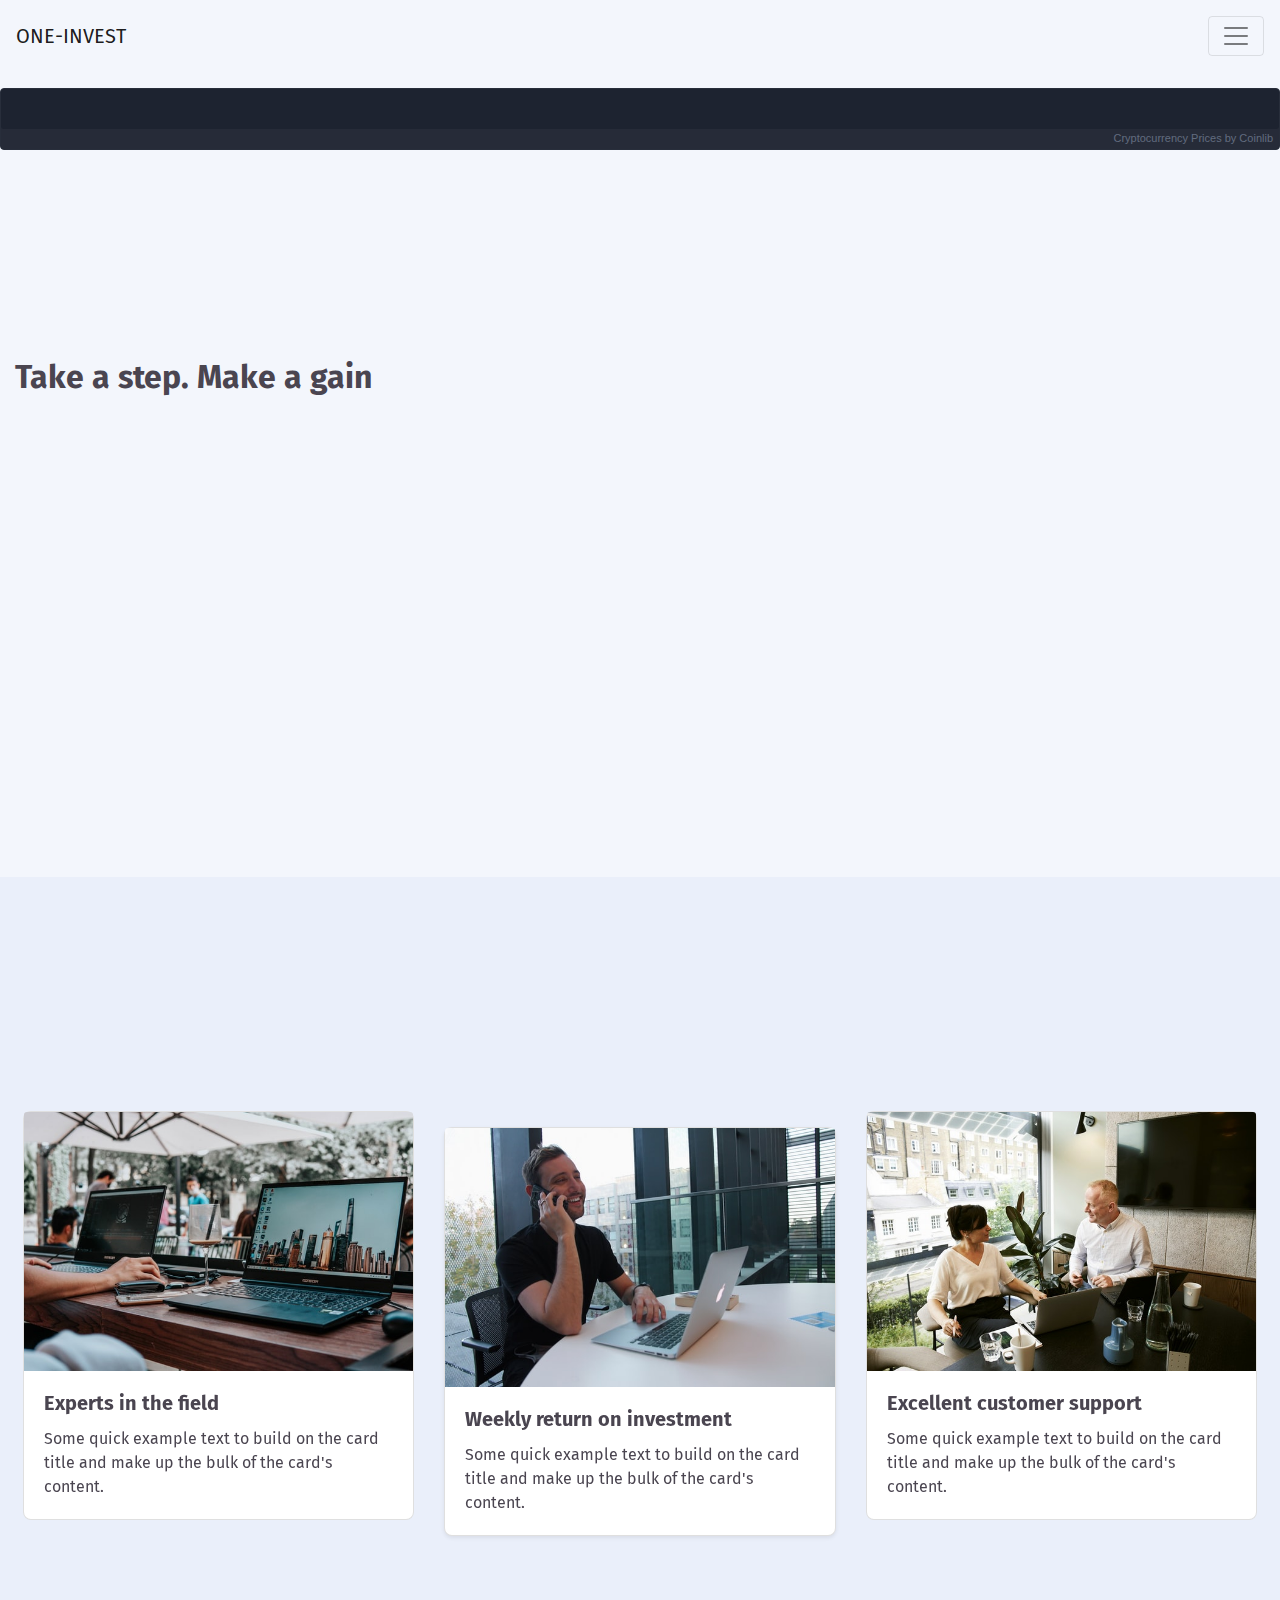
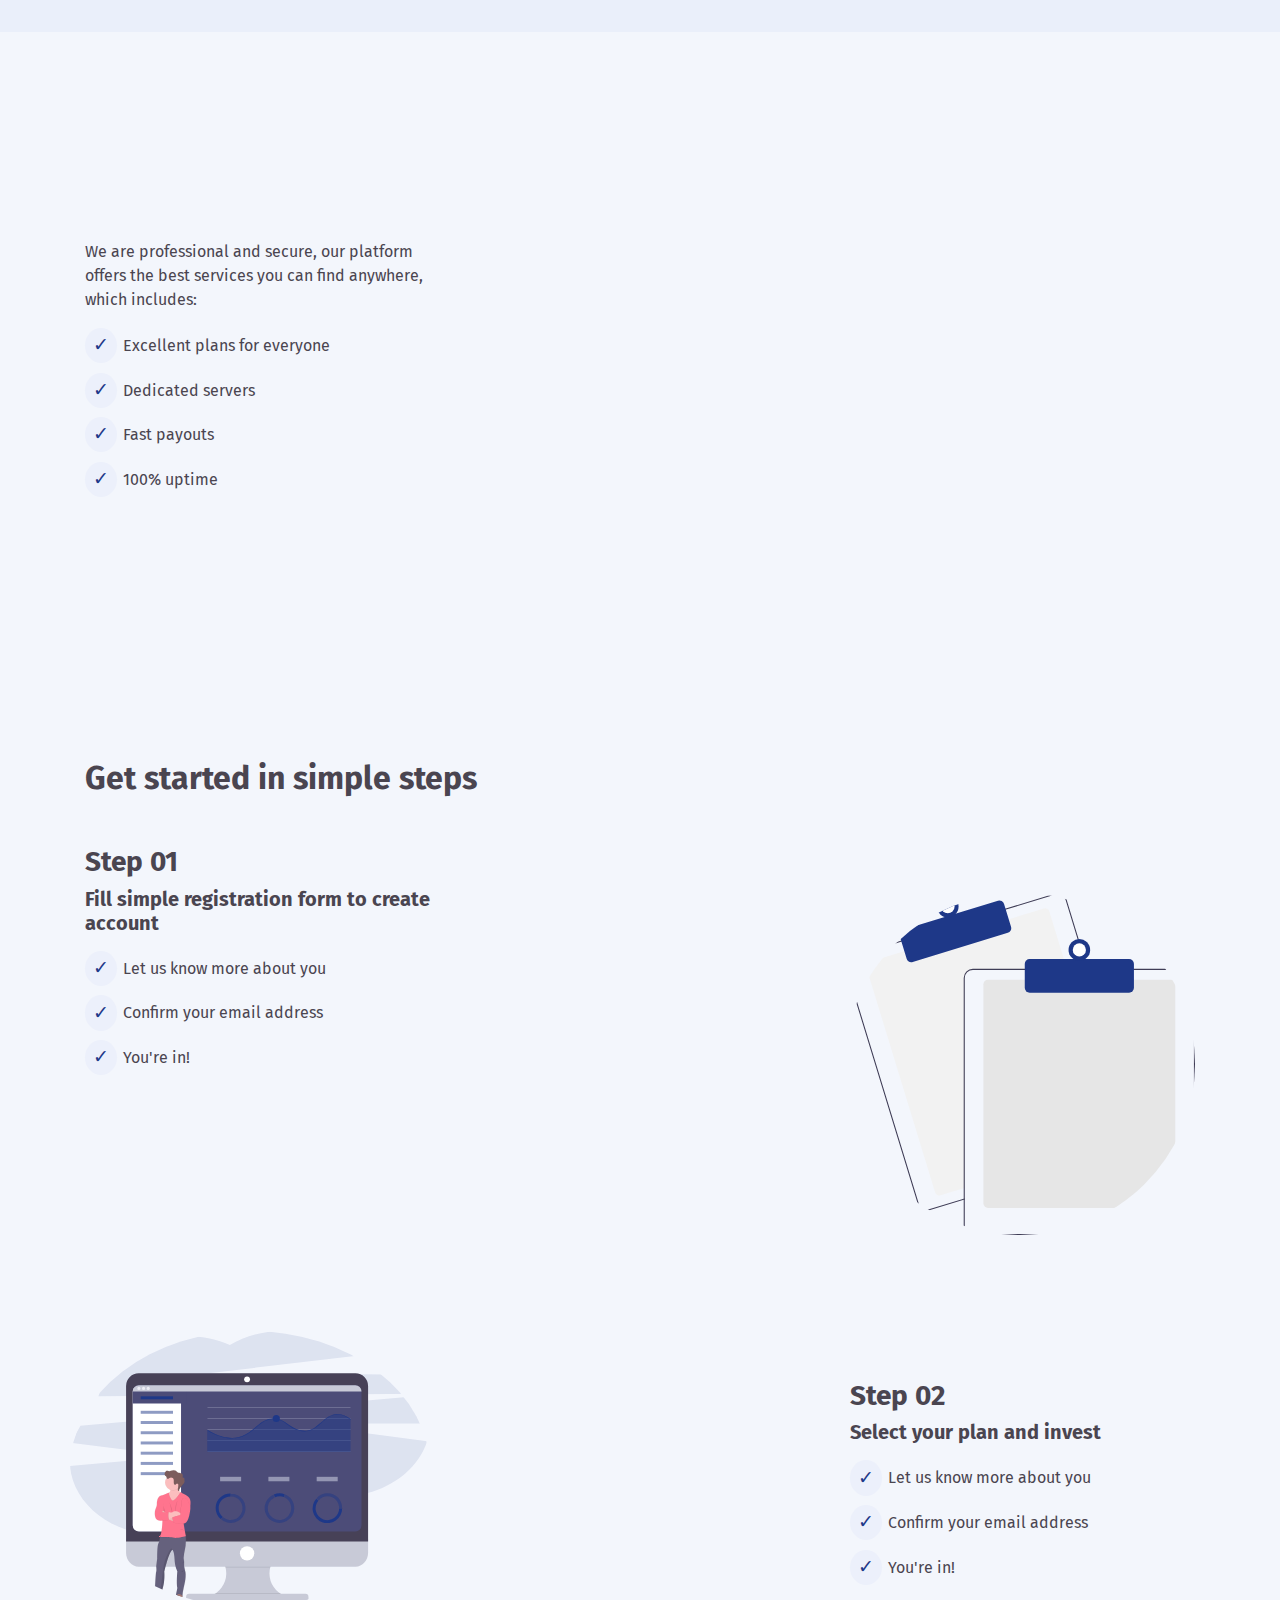
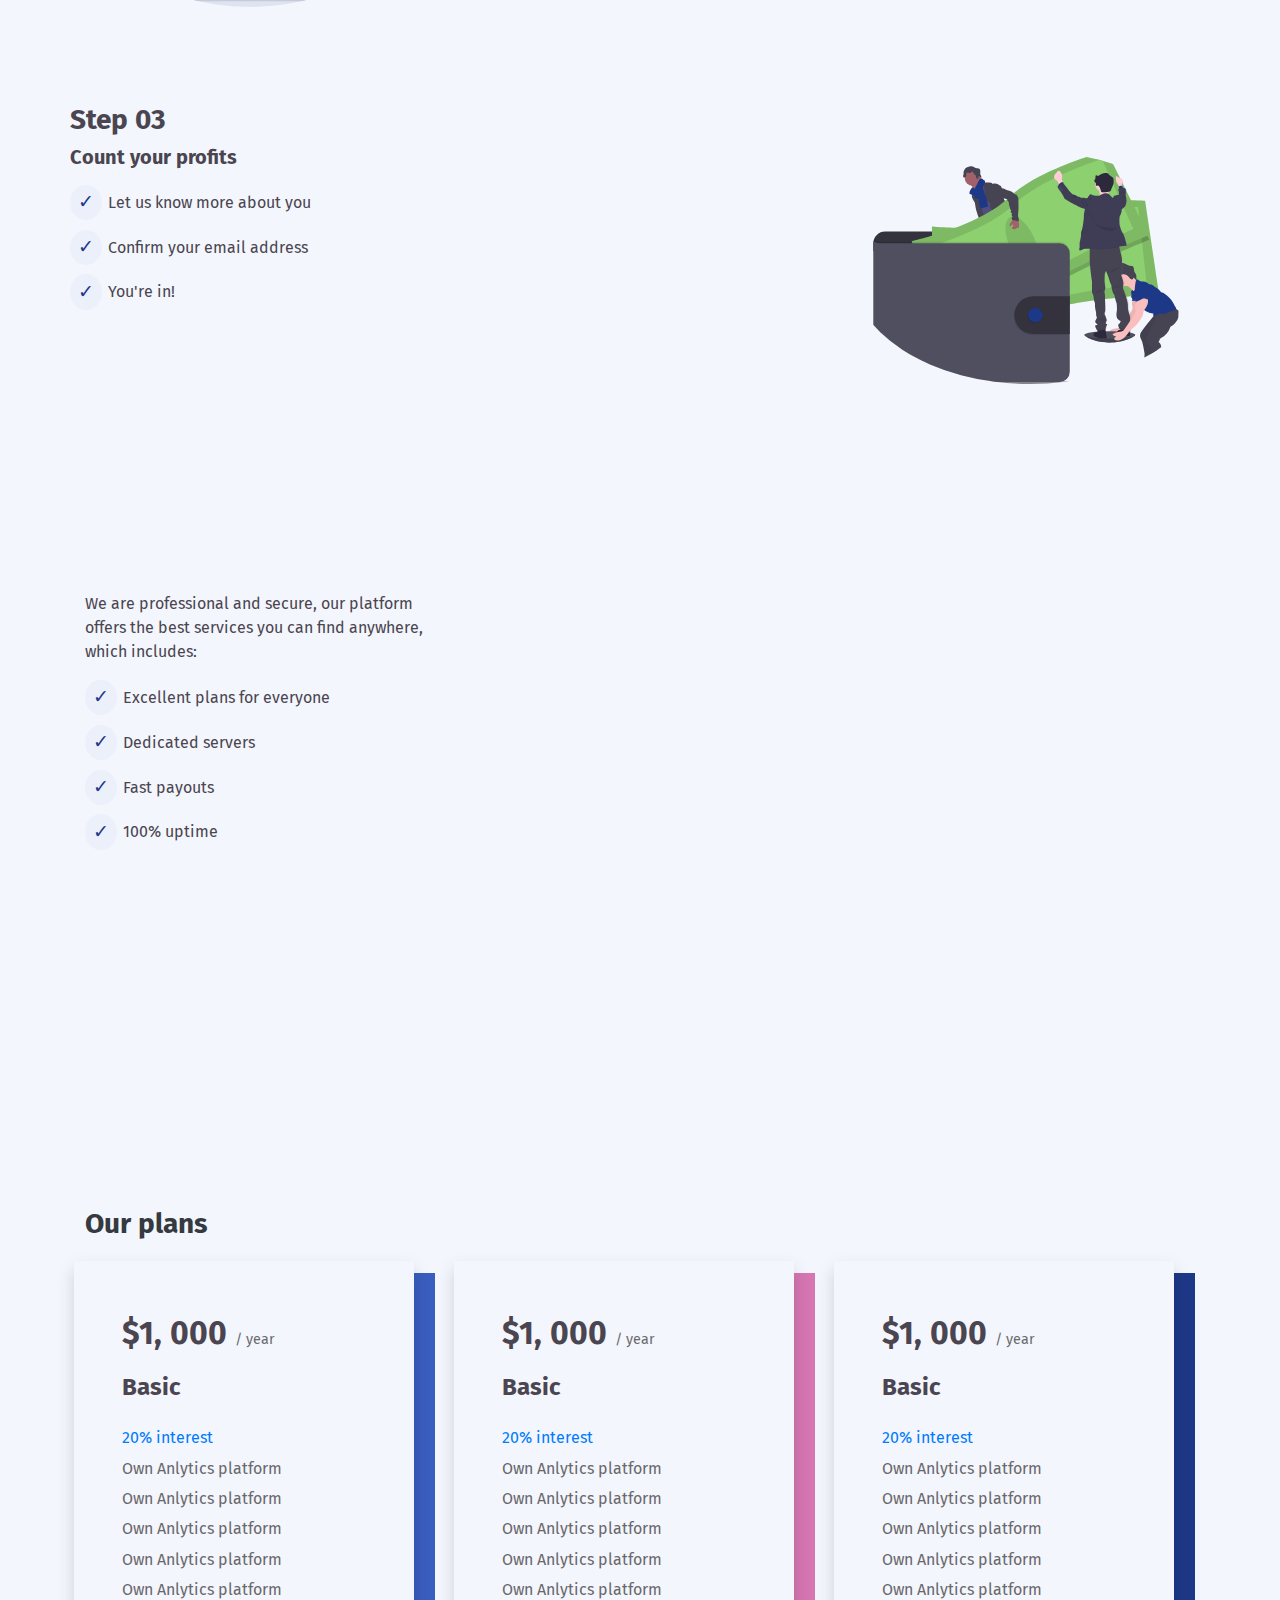
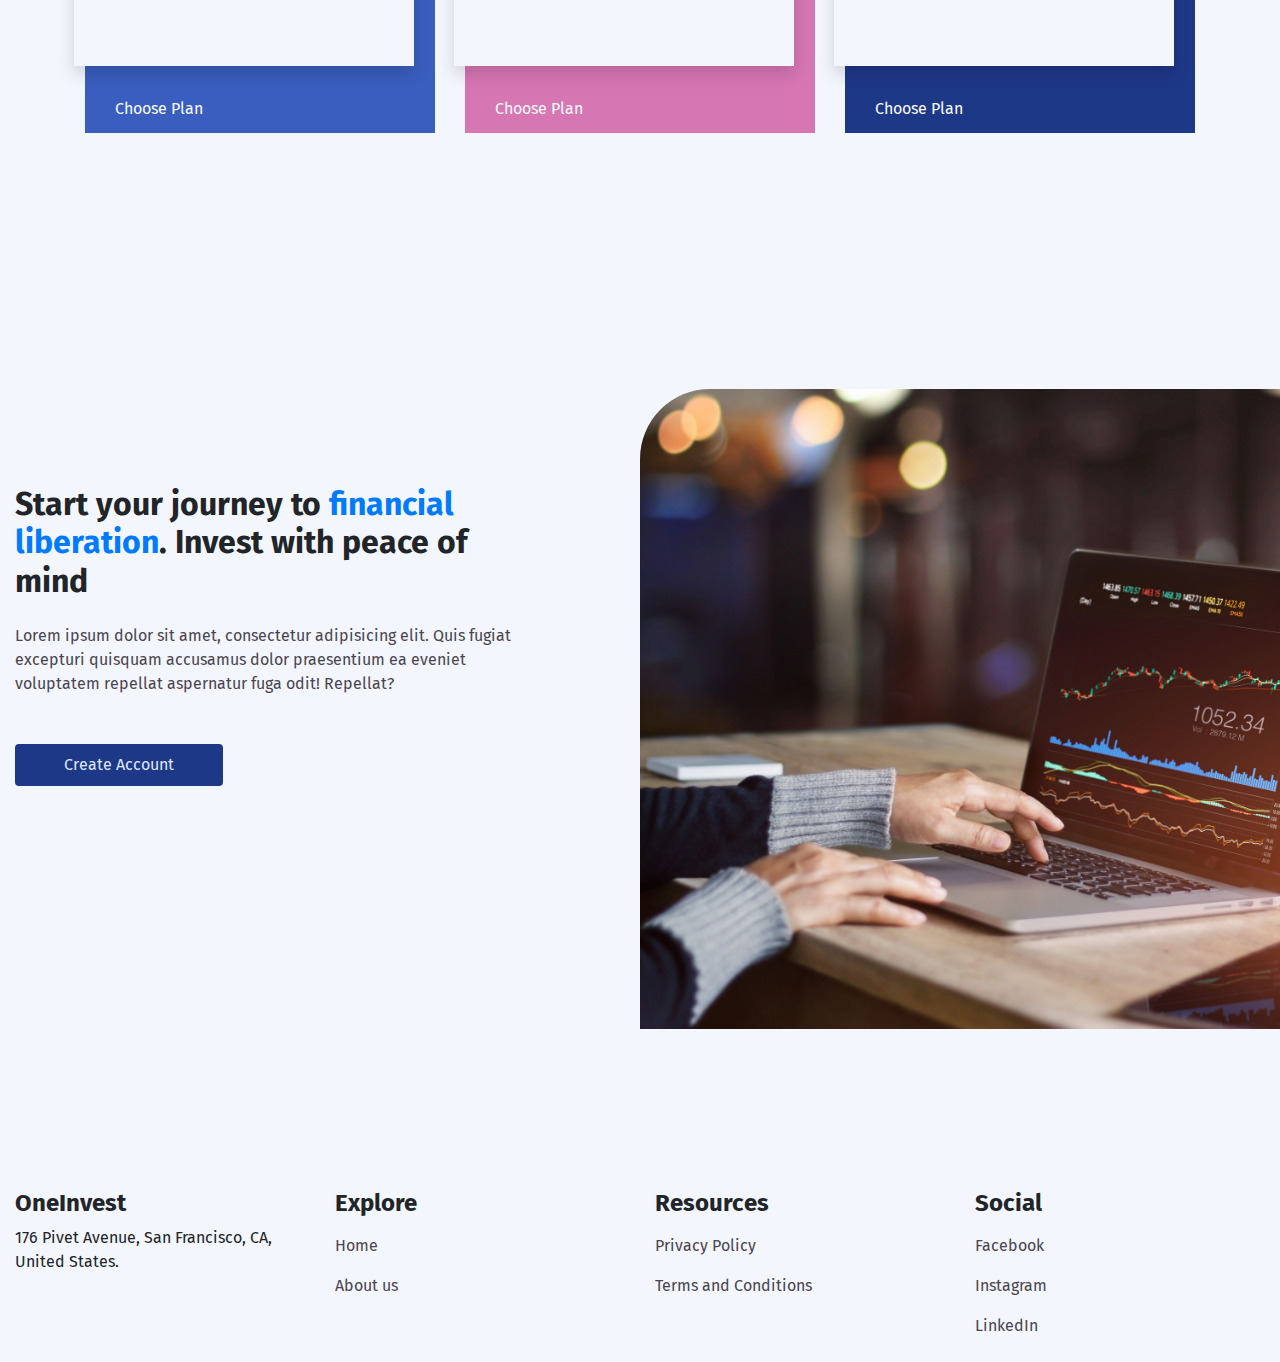
<file: index.html>
<!DOCTYPE html>
<html lang="en">

<head>
  <meta charset="UTF-8" />
  <meta name="viewport" content="width=device-width, initial-scale=1.0" />
  <link href="https://fonts.googleapis.com/css2?family=Fira+Sans&family=Poppins&display=swap" rel="stylesheet" />
  <link rel="stylesheet" href="assets/css/bootstrap.min.css" />
  <link rel="stylesheet" href="https://use.fontawesome.com/releases/v5.15.1/css/all.css"
    integrity="sha384-vp86vTRFVJgpjF9jiIGPEEqYqlDwgyBgEF109VFjmqGmIY/Y4HV4d3Gp2irVfcrp" crossorigin="anonymous" />
  <link href="https://unpkg.com/aos@2.3.1/dist/aos.css" rel="stylesheet" />
  <link rel="stylesheet" href="assets/css/owl.carousel.min.css" type="text/css" media="screen" title="no title"
    charset="utf-8" />
  <link rel="stylesheet" href="assets/css/owl.theme.default.css" type="text/css" media="screen" title="no title"
    charset="utf-8" />
  <link rel="stylesheet" href="assets/css/main.css" />
  <title>One-Invest - Home</title>
</head>

<body>
  <header>
    <nav class="navbar navbar-light mt-2 mb-4">
      <a class="navbar-brand" href="#">ONE-INVEST</a>
      <button class="navbar-toggler" type="button" data-toggle="collapse" data-target="#navbarSupportedContent"
        aria-controls="navbarSupportedContent" aria-expanded="false" aria-label="Toggle navigation">
        <span class="navbar-toggler-icon"></span>
      </button>

      <div class="collapse navbar-collapse" id="navbarSupportedContent">
        <ul class="navbar-nav ml-auto">
          <li class="nav-item active mr-4">
            <a class="nav-link" href="#">Home <span class="sr-only">(current)</span></a>
          </li>
          <li class="nav-item mr-4">
            <a class="nav-link" href="about-us.html">About us</a>
          </li>
          <li class="nav-item mr-4">
            <a class="nav-link" href="login.html">Log in</a>
          </li>
          <li class="nav-item">
            <a class="nav-link" href="register.html">Sign Up</a>
          </li>
        </ul>
      </div>
    </nav>
  </header>
  <div class="coinlink-marquee">
    <div style="
          height: 62px;
          background-color: #1d2330;
          overflow: hidden;
          box-sizing: border-box;
          border: 1px solid #282e3b;
          border-radius: 4px;
          text-align: right;
          line-height: 14px;
          block-size: 62px;
          font-size: 12px;
          font-feature-settings: normal;
          text-size-adjust: 100%;
          box-shadow: inset 0 -20px 0 0 #262b38;
          padding: 1px;
          padding: 0px;
          margin: 0px;
          width: 100%;
        ">
      <div style="height: 40px; padding: 0px; margin: 0px; width: 100%;">
        <iframe src="https://widget.coinlib.io/widget?type=horizontal_v2&theme=dark&pref_coin_id=1505&invert_hover="
          width="100%" height="36px" scrolling="auto" marginwidth="0" marginheight="0" frameborder="0" border="0"
          style="border: 0; margin: 0; padding: 0;"></iframe>
      </div>

      <div style="
            color: #626b7f;
            line-height: 14px;
            font-weight: 400;
            font-size: 11px;
            box-sizing: border-box;
            padding: 2px 6px;
            width: 100%;
            font-family: Verdana, Tahoma, Arial, sans-serif;
          ">
        <a href="https://coinlib.io" target="_blank" style="
              font-weight: 500;
              color: #626b7f;
              text-decoration: none;
              font-size: 11px;
            ">Cryptocurrency Prices</a>&nbsp;by Coinlib
      </div>
    </div>
  </div>
  <section name="header-carousel-area">
    <div class="owl-carousel owl-theme">
      <div class="welcome-carousel">
        <div class="carousel-info">
          <div class="container">
            <div class="col-md-8">
              <div class="cta">
                <h1 class="text-light cta__heading-text">
                  The Digital Trading Company
                </h1>
                <p class="cta__p-info">
                  A
                  <span class="text-accent-two">Global Investment Manager</span>
                  For Diverse Portfolios
                </p>
                <a href="#" class="cta__btn btn mt-4 py-2">Get Started</a>
              </div>
            </div>
          </div>
        </div>
      </div>
      <div class="benefit-carousel">
        <div class="carousel-info">
          <div class="container">
            <div class="col-md-8">
              <div class="cta">
                <h1 class="text-light cta__heading-text">
                  The Digital Trading Company
                </h1>
                <p class="cta__p-info">
                  Lorem, ipsum dolor sit amet consectetur adipisicing elit
                  accusantium! Magnam, dolorum?
                </p>
                <a href="#" class="cta__btn btn mt-4 py-2">Get Started</a>
              </div>
            </div>
          </div>
        </div>
      </div>
    </div>
  </section>

  <main>
    <section class="mt-10 about">
      <div class="container-fluid">
        <div class="row justify-content-between">
          <div class="col-md-5 col-sm-6 mt-md-5">
            <h2 class="text-color">Take a step. Make a gain</h2>
            <article class="text-color" data-aos="fade-up">
              <p>
                Lorem ipsum dolor sit amet consectetur, adipisicing elit.
                Molestiae veritatis ducimus accusamus eaque, quisquam,
                reprehenderit libero ex neque officiis consectetur corrupti
                necessitatibus culpa aperiam laudantium quod possimus quis
                distinctio voluptate.
              </p>
              <p>
                Lorem ipsum dolor sit amet consectetur, adipisicing elit.
                Molestiae veritatis ducimus accusamus eaque, quisquam,
                reprehenderit libero ex neque officiis consectetur corrupti
                necessitatibus culpa aperiam laudantium quod possimus quis
                distinctio voluptate.
              </p>
            </article>
          </div>
          <div class="col-md-6 col-sm-6 mt-5 mt-sm-0">
            <div class="video-container">
              <iframe width="100%" height="400" src="https://www.youtube.com/embed/l-gF0vDhJVI" frameborder="0"
                allow="accelerometer; autoplay; clipboard-write; encrypted-media; gyroscope; picture-in-picture"
                allowfullscreen></iframe>
            </div>
          </div>
        </div>
      </div>
    </section>
    <section name="benefit section" class="mt-10 benefit-section">
      <div class="container">
        <div class="text-center" data-aos="fade-up">
          <h3 class="text-color">Get The Best</h3>
          <p class="text-color">
            Lorem ipsum dolor sit amet, consectetur adipisicing elit. Eaque
            ipsum voluptate consequatur, cupiditate reiciendis dignissimos eum
            accusantium perferendis quia quis repellat consequuntur possimus,
            officiis doloribus in? Sed, impedit. Natus, illum.
          </p>
        </div>
      </div>

      <div class="container-fluid mt-5">
        <div class="row">
          <div class="col-md-4 col-sm-6">
            <div class="card mb-3 mb-md-0">
              <img src="assets/images/ceyda-ciftci-5OoKz6fnHlA-unsplash.jpg" class="card-img-top" alt="..." />
              <div class="card-body">
                <h5 class="card-title text-color">Experts in the field</h5>
                <p class="card-text text-color">
                  Some quick example text to build on the card title and make
                  up the bulk of the card's content.
                </p>
              </div>
            </div>
          </div>
          <div class="col-md-4 col-sm-6">
            <div class="card shadow-sm mt-md-3 mb-md-0 mb-3">
              <img src="assets/images/toni-koraza-lpWg5dE4Ut0-unsplash.jpg" class="card-img-top" alt="..." />
              <div class="card-body">
                <h5 class="card-title text-color">
                  Weekly return on investment
                </h5>
                <p class="card-text text-color">
                  Some quick example text to build on the card title and make
                  up the bulk of the card's content.
                </p>
              </div>
            </div>
          </div>
          <div class="col-md-4 col-sm-6">
            <div class="card">
              <img src="assets/images/pexels-the-coach-space-2977565.jpg" class="card-img-top" alt="..." />
              <div class="card-body">
                <h5 class="card-title text-color">
                  Excellent customer support
                </h5>
                <p class="card-text text-color">
                  Some quick example text to build on the card title and make
                  up the bulk of the card's content.
                </p>
              </div>
            </div>
          </div>
        </div>
      </div>
    </section>

    <section class="mt-10 features">
      <div class="container">
        <div class="row justify-content-between">
          <div class="col-md-4">
            <article class="text-color mt-5">
              <p>
                We are professional and secure, our platform offers the best
                services you can find anywhere, which includes:
              </p>
              <ul class="our-features list-unstyled">
                <li>Excellent plans for everyone</li>
                <li>Dedicated servers</li>
                <li>Fast payouts</li>
                <li>100% uptime</li>
              </ul>
            </article>
          </div>
          <div class="col-md-7">
            <div class="video-container">
              <iframe width="100%" height="400" src="https://www.youtube.com/embed/l-gF0vDhJVI" frameborder="0"
                allow="accelerometer; autoplay; clipboard-write; encrypted-media; gyroscope; picture-in-picture"
                allowfullscreen></iframe>
            </div>
          </div>
        </div>
      </div>
    </section>
    <section class="steps mt-10">
      <div class="container">
        <h2 class="mb-5 text-color">Get started in simple steps</h2>
        <div class="row text-color justify-content-between">
          <div class="col-md-4 col-sm-6">
            <div class="steps__main">
              <h3>Step 01</h3>
              <h5>
                Fill simple registration form to create account
              </h5>
              <ul class="shortsteps list-unstyled mt-3">
                <li>Let us know more about you</li>
                <li>Confirm your email address</li>
                <li>You're in!</li>
              </ul>
            </div>
          </div>
          <div class="col-md-4 col-sm-6 mt-5">
            <img src="assets/images/undraw_No_data_re_kwbl.svg" alt="" class="img-fluid rounded-circle" />
          </div>
          <div class="row mt-6 justify-content-between">
            <div class="col-md-4 col-sm-6">
              <img src="assets/images/undraw_dashboard_nklg.svg" alt="" class="img-fluid rounded-circle" />
            </div>
            <div class="col-md-4 col-sm-6 mt-5">
              <div class="steps__main">
                <h3>Step 02</h3>
                <h5>
                  Select your plan and invest
                </h5>
                <ul class="shortsteps list-unstyled mt-3">
                  <li>Let us know more about you</li>
                  <li>Confirm your email address</li>
                  <li>You're in!</li>
                </ul>
              </div>
            </div>
          </div>
          <div class="row mt-6 justify-content-between">
            <div class="col-md-4 col-sm-6">
              <div class="steps__main">
                <h3>Step 03</h3>
                <h5>
                  Count your profits
                </h5>
                <ul class="shortsteps list-unstyled mt-3">
                  <li>Let us know more about you</li>
                  <li>Confirm your email address</li>
                  <li>You're in!</li>
                </ul>
              </div>
            </div>
            <div class="col-md-4 col-sm-6 mt-5">
              <img src="assets/images/undraw_wallet_aym5.svg" alt="" class="img-fluid rounded-circle" />
            </div>
          </div>
        </div>
      </div>
    </section>
    <section class="mt-10 features">
      <div class="container">
        <div class="row justify-content-between">
          <div class="col-md-4">
            <article class="text-color mt-5">
              <p>
                We are professional and secure, our platform offers the best
                services you can find anywhere, which includes:
              </p>
              <ul class="our-features list-unstyled">
                <li>Excellent plans for everyone</li>
                <li>Dedicated servers</li>
                <li>Fast payouts</li>
                <li>100% uptime</li>
              </ul>
            </article>
          </div>
          <div class="col-md-7">
            <div class="video-container">
              <iframe width="100%" height="400" src="https://www.youtube.com/embed/l-gF0vDhJVI" frameborder="0"
                allow="accelerometer; autoplay; clipboard-write; encrypted-media; gyroscope; picture-in-picture"
                allowfullscreen></iframe>
            </div>
          </div>
        </div>
      </div>
    </section>
    <section class="plans-section mt-10">
      <div class="container">
        <header class="plans-section__header">
          <h3 class="text-dark">Our plans</h3>
        </header>
        <div class="plans">
          <div class="row">
            <div class="col-md-4">
              <div class="plan">
                <div class="plan__container plan--blue">
                  <div class="plan__card shadow p-5">
                    <div class="plan__header mb-4">
                      <div class="plan__price">
                        <span class="price">
                          $1, 000
                        </span>
                        <span class="year">
                          / year
                        </span>
                      </div>
                      <div class="plan__name mt-3">
                        <h3 class="name">
                          Basic
                        </h3>
                      </div>
                    </div>
                    <div class="plan__body">
                      <div class="plan__features">
                        <ul class="list-unstyled">
                          <li class="text-primary">20% interest</li>
                          <li>Own Anlytics platform</li>
                          <li>Own Anlytics platform</li>
                          <li>Own Anlytics platform</li>
                          <li>Own Anlytics platform</li>
                          <li>Own Anlytics platform</li>
                        </ul>
                      </div>
                    </div>
                  </div>
                  <div class="plan__footer">

                    <a href="#" class="btn text-light btn-transparent px-4 mt-2">Choose Plan</a>
                  </div>
                </div>
              </div>
            </div>
            <div class="col-md-4">
              <div class="plan">
                <div class="plan__container plan--pink">
                  <div class="plan__card shadow p-5">
                    <div class="plan__header mb-4">
                      <div class="plan__price">
                        <span class="price">
                          $1, 000
                        </span>
                        <span class="year">
                          / year
                        </span>
                      </div>
                      <div class="plan__name mt-3">
                        <h3 class="name">
                          Basic
                        </h3>
                      </div>
                    </div>
                    <div class="plan__body">
                      <div class="plan__features">
                        <ul class="list-unstyled">
                          <li class="text-primary">20% interest</li>
                          <li>Own Anlytics platform</li>
                          <li>Own Anlytics platform</li>
                          <li>Own Anlytics platform</li>
                          <li>Own Anlytics platform</li>
                          <li>Own Anlytics platform</li>
                        </ul>
                      </div>
                    </div>
                  </div>
                  <div class="plan__footer">

                    <a href="#" class="btn text-light btn-transparent px-4 mt-2">Choose Plan</a>
                  </div>
                </div>
              </div>
            </div>
            <div class="col-md-4">
              <div class="plan">
                <div class="plan__container plan--purple">
                  <div class="plan__card shadow p-5">
                    <div class="plan__header mb-4">
                      <div class="plan__price">
                        <span class="price">
                          $1, 000
                        </span>
                        <span class="year">
                          / year
                        </span>
                      </div>
                      <div class="plan__name mt-3">
                        <h3 class="name">
                          Basic
                        </h3>
                      </div>
                    </div>
                    <div class="plan__body">
                      <div class="plan__features">
                        <ul class="list-unstyled">
                          <li class="text-primary">20% interest</li>
                          <li>Own Anlytics platform</li>
                          <li>Own Anlytics platform</li>
                          <li>Own Anlytics platform</li>
                          <li>Own Anlytics platform</li>
                          <li>Own Anlytics platform</li>
                        </ul>
                      </div>
                    </div>
                  </div>
                  <div class="plan__footer">

                    <a href="#" class="btn text-light btn-transparent px-4 mt-2">Choose Plan</a>
                  </div>
                </div>
              </div>
            </div>
          </div>
        </div>
      </div>
    </section>

    <section class="second-cta-section mt-10">
      <div class="row justify-content-between mx-0">
        <div class="col-md-5 mt-6">
          <div class="second-cta-content">
            <h2>
              Start your journey to
              <span class="text-primary">financial liberation</span>. Invest
              with peace of mind
            </h2>
            <p class="mt-4 mb-5 text-color">
              Lorem ipsum dolor sit amet, consectetur adipisicing elit. Quis
              fugiat excepturi quisquam accusamus dolor praesentium ea eveniet
              voluptatem repellat aspernatur fuga odit! Repellat?
            </p>
            <a href="#" class="px-5 py-2 btn secondary-cta">Create Account</a>
          </div>
        </div>
        <div class="col-md-6 second-cta-image"></div>
      </div>
    </section>
  </main>

  <footer class="mt-10">
    <div class="container-fluid">
      <div class="row justify-content-between">
        <div class="col-md-3 col-sm-5">
          <h4>OneInvest</h4>
          <p>
            176 Pivet Avenue, San Francisco, CA, United States.
          </p>
        </div>
        <div class="col-md-9 col-sm-7">
          <div class="row justify-content-between">
            <div class="col-6 col-md-4">
              <h4>Explore</h4>
              <ul class="list-unstyled">
                <li class="nav-item">
                  <a href="index.html" class="nav-link">Home</a>
                </li>
                <li class="nav-item">
                  <a href="about-us.html" class="nav-link">About us</a>
                </li>
              </ul>
            </div>
            <div class="col-6 col-md-4">
              <h4>Resources</h4>
              <ul class="list-unstyled">
                <li class="nav-item">
                  <a href="privacy-policy.html" class="nav-link">Privacy Policy</a>
                </li>

                <li class="nav-item">
                  <a href="terms-conditions.html" class="nav-link">Terms and Conditions</a>
                </li>
              </ul>
            </div>
            <div class="col-6 col-md-4">
              <h4>Social</h4>
              <ul class="list-unstyled">
                <li class="nav-item">
                  <a href="" class="nav-link">Facebook</a>
                </li>

                <li class="nav-item">
                  <a href="" class="nav-link">Instagram</a>
                </li>
                <li class="nav-item">
                  <a href="" class="nav-link">LinkedIn</a>
                </li>
              </ul>
            </div>
          </div>
        </div>
      </div>
    </div>
  </footer>
  <script src="https://code.jquery.com/jquery-3.5.1.slim.min.js"
    integrity="sha384-DfXdz2htPH0lsSSs5nCTpuj/zy4C+OGpamoFVy38MVBnE+IbbVYUew+OrCXaRkfj"
    crossorigin="anonymous"></script>
  <script src="assets/js/bootstrap.bundle.min.js"></script>
  <script src="https://unpkg.com/aos@2.3.1/dist/aos.js"></script>
  <script src="assets/js/owl.carousel.min.js"></script>
  <script src="assets/js/main.js"></script>
</body>

</html>
</file>
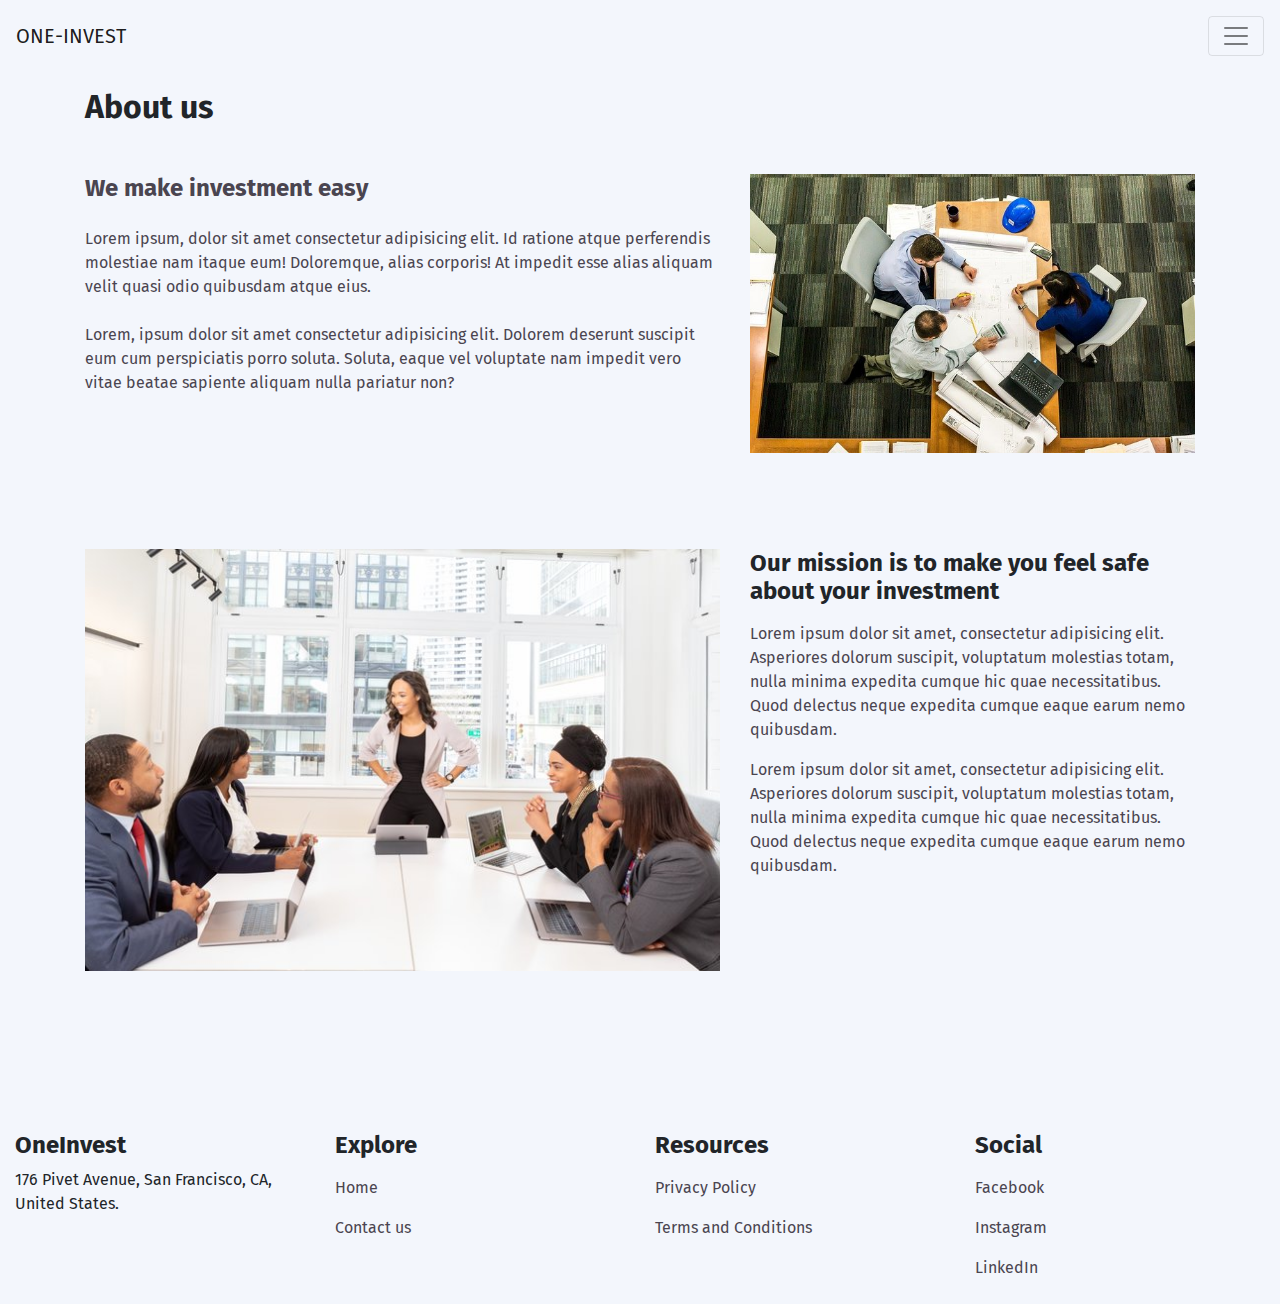
<file: about-us.html>
<!DOCTYPE html>
<html lang="en">
  <head>
    <meta charset="UTF-8" />
    <meta name="viewport" content="width=device-width, initial-scale=1.0" />
    <link
      href="https://fonts.googleapis.com/css2?family=Fira+Sans&family=Poppins&display=swap"
      rel="stylesheet"
    />
    <link rel="stylesheet" href="assets/css/bootstrap.min.css" />
    <link
      rel="stylesheet"
      href="https://use.fontawesome.com/releases/v5.15.1/css/all.css"
      integrity="sha384-vp86vTRFVJgpjF9jiIGPEEqYqlDwgyBgEF109VFjmqGmIY/Y4HV4d3Gp2irVfcrp"
      crossorigin="anonymous"
    />
    <link href="https://unpkg.com/aos@2.3.1/dist/aos.css" rel="stylesheet" />
    <link
      rel="stylesheet"
      href="assets/css/owl.carousel.min.css"
      type="text/css"
      media="screen"
      title="no title"
      charset="utf-8"
    />
    <link
      rel="stylesheet"
      href="assets/css/owl.theme.default.css"
      type="text/css"
      media="screen"
      title="no title"
      charset="utf-8"
    />
    <link rel="stylesheet" href="assets/css/main.css" />
    <title>OneInvest - About us</title>
  </head>
  <body>
    <header>
      <nav class="navbar navbar-light mt-2 mb-4">
        <a class="navbar-brand" href="#">ONE-INVEST</a>
        <button
          class="navbar-toggler"
          type="button"
          data-toggle="collapse"
          data-target="#navbarSupportedContent"
          aria-controls="navbarSupportedContent"
          aria-expanded="false"
          aria-label="Toggle navigation"
        >
          <span class="navbar-toggler-icon"></span>
        </button>

        <div class="collapse navbar-collapse" id="navbarSupportedContent">
          <ul class="navbar-nav ml-auto">
            <li class="nav-item active mr-4">
              <a class="nav-link" href="#"
                >Home <span class="sr-only">(current)</span></a
              >
            </li>
            <li class="nav-item mr-4">
              <a class="nav-link" href="#">About us</a>
            </li>
            <li class="nav-item mr-4">
              <a class="nav-link" href="#">Contact us</a>
            </li>
            <li class="nav-item mr-4">
              <a class="nav-link" href="login.html">Log in</a>
            </li>
            <li class="nav-item">
              <a class="nav-link" href="#">Sign Up</a>
            </li>
          </ul>
        </div>
      </nav>
    </header>
    <main>
      <div class="container">
        <header>
          <h2>About us</h2>
        </header>
        <section class="mt-5">
          <div class="row">
            <div class="col-md-7">
              <article class="about-us-introduction text-color">
                <h4>
                  We make investment easy
                </h4>
                <p class="mt-4">
                  Lorem ipsum, dolor sit amet consectetur adipisicing elit. Id
                  ratione atque perferendis molestiae nam itaque eum!
                  Doloremque, alias corporis! At impedit esse alias aliquam
                  velit quasi odio quibusdam atque eius.
                </p>
                <p class="mt-4">
                  Lorem, ipsum dolor sit amet consectetur adipisicing elit.
                  Dolorem deserunt suscipit eum cum perspiciatis porro soluta.
                  Soluta, eaque vel voluptate nam impedit vero vitae beatae
                  sapiente aliquam nulla pariatur non?
                </p>
              </article>
            </div>
            <div class="col-md-5">
              <img
                src="assets/images/meeting-2284501_640.jpg"
                class="img-fluid"
                alt=""
              />
            </div>
          </div>
        </section>
        <section class="our-mission mt-6">
          <div class="row">
            <div class="col-sm-7">
              <img
                src="assets/images/pexels-rebrand-cities-1367276.jpg"
                alt=""
                class="img-fluid"
              />
            </div>
            <div class="col-md-5">
              <h4>
                Our mission is to make you feel safe about your investment
              </h4>
              <article class="text-color">
                <p class="mt-3">
                  Lorem ipsum dolor sit amet, consectetur adipisicing elit.
                  Asperiores dolorum suscipit, voluptatum molestias totam, nulla
                  minima expedita cumque hic quae necessitatibus. Quod delectus
                  neque expedita cumque eaque earum nemo quibusdam.
                </p>
                <p class="mt-3">
                  Lorem ipsum dolor sit amet, consectetur adipisicing elit.
                  Asperiores dolorum suscipit, voluptatum molestias totam, nulla
                  minima expedita cumque hic quae necessitatibus. Quod delectus
                  neque expedita cumque eaque earum nemo quibusdam.
                </p>
              </article>
            </div>
          </div>
        </section>
      </div>
    </main>
    <footer class="mt-10">
      <div class="container-fluid">
        <div class="row justify-content-between">
          <div class="col-md-3 col-sm-5">
            <h4>OneInvest</h4>
            <p>
              176 Pivet Avenue, San Francisco, CA, United States.
            </p>
          </div>
          <div class="col-md-9 col-sm-7">
            <div class="row justify-content-between">
              <div class="col-6 col-md-4">
                <h4>Explore</h4>
                <ul class="list-unstyled">
                  <li class="nav-item">
                    <a href="index.html" class="nav-link">Home</a>
                  </li>
                  <li class="nav-item">
                    <a href="" class="nav-link">Contact us</a>
                  </li>
                </ul>
              </div>
              <div class="col-6 col-md-4">
                <h4>Resources</h4>
                <ul class="list-unstyled">
                  <li class="nav-item">
                    <a href="" class="nav-link">Privacy Policy</a>
                  </li>

                  <li class="nav-item">
                    <a href="" class="nav-link">Terms and Conditions</a>
                  </li>
                </ul>
              </div>
              <div class="col-6 col-md-4">
                <h4>Social</h4>
                <ul class="list-unstyled">
                  <li class="nav-item">
                    <a href="" class="nav-link">Facebook</a>
                  </li>

                  <li class="nav-item">
                    <a href="" class="nav-link">Instagram</a>
                  </li>
                  <li class="nav-item">
                    <a href="" class="nav-link">LinkedIn</a>
                  </li>
                </ul>
              </div>
            </div>
          </div>
        </div>
      </div>
    </footer>

    <script
      src="https://code.jquery.com/jquery-3.5.1.slim.min.js"
      integrity="sha384-DfXdz2htPH0lsSSs5nCTpuj/zy4C+OGpamoFVy38MVBnE+IbbVYUew+OrCXaRkfj"
      crossorigin="anonymous"
    ></script>
    <script src="assets/js/bootstrap.bundle.min.js"></script>
    <script src="https://unpkg.com/aos@2.3.1/dist/aos.js"></script>
    <script src="assets/js/owl.carousel.min.js"></script>
    <script src="assets/js/main.js"></script>
  </body>
</html>
</file>
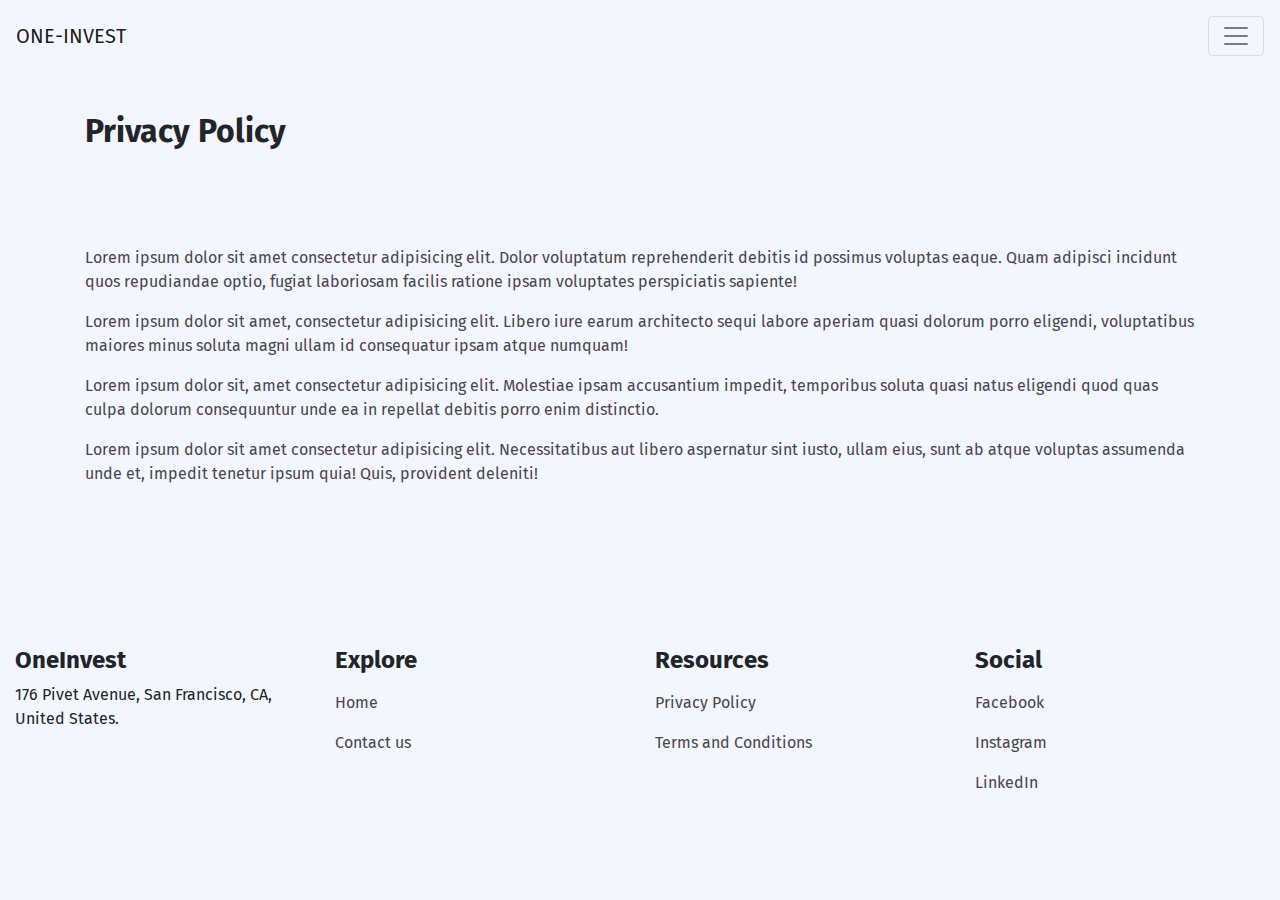
<file: privacy-policy.html>
<!DOCTYPE html>
<html lang="en">
  <head>
    <meta charset="UTF-8" />
    <meta name="viewport" content="width=device-width, initial-scale=1.0" />
    <title>OneInvest - privacy Policy</title>
    <link
      href="https://fonts.googleapis.com/css2?family=Fira+Sans&family=Poppins&display=swap"
      rel="stylesheet"
    />
    <link rel="stylesheet" href="assets/css/bootstrap.min.css" />
    <link
      rel="stylesheet"
      href="https://use.fontawesome.com/releases/v5.15.1/css/all.css"
      integrity="sha384-vp86vTRFVJgpjF9jiIGPEEqYqlDwgyBgEF109VFjmqGmIY/Y4HV4d3Gp2irVfcrp"
      crossorigin="anonymous"
    />
    <link href="https://unpkg.com/aos@2.3.1/dist/aos.css" rel="stylesheet" />
    <link
      rel="stylesheet"
      href="assets/css/owl.carousel.min.css"
      type="text/css"
      media="screen"
      title="no title"
      charset="utf-8"
    />
    <link
      rel="stylesheet"
      href="assets/css/owl.theme.default.css"
      type="text/css"
      media="screen"
      title="no title"
      charset="utf-8"
    />
    <link rel="stylesheet" href="assets/css/main.css" />
  </head>
  <body>
    <header>
      <nav class="navbar navbar-light mt-2 mb-4">
        <a class="navbar-brand" href="#">ONE-INVEST</a>
        <button
          class="navbar-toggler"
          type="button"
          data-toggle="collapse"
          data-target="#navbarSupportedContent"
          aria-controls="navbarSupportedContent"
          aria-expanded="false"
          aria-label="Toggle navigation"
        >
          <span class="navbar-toggler-icon"></span>
        </button>

        <div class="collapse navbar-collapse" id="navbarSupportedContent">
          <ul class="navbar-nav ml-auto">
            <li class="nav-item active mr-4">
              <a class="nav-link" href="#"
                >Home <span class="sr-only">(current)</span></a
              >
            </li>
            <li class="nav-item mr-4">
              <a class="nav-link" href="#">About us</a>
            </li>
            <li class="nav-item mr-4">
              <a class="nav-link" href="#">Contact us</a>
            </li>
            <li class="nav-item mr-4">
              <a class="nav-link" href="login.html">Log in</a>
            </li>
            <li class="nav-item">
              <a class="nav-link" href="#">Sign Up</a>
            </li>
          </ul>
        </div>
      </nav>
    </header>
    <main>
      <div class="container">
        <header class="mt-5">
          <h2>Privacy Policy</h2>
          <section class="mt-6">
            <article class="text-color">
              <p>
                Lorem ipsum dolor sit amet consectetur adipisicing elit. Dolor
                voluptatum reprehenderit debitis id possimus voluptas eaque.
                Quam adipisci incidunt quos repudiandae optio, fugiat laboriosam
                facilis ratione ipsam voluptates perspiciatis sapiente!
              </p>
              <p>
                Lorem ipsum dolor sit amet, consectetur adipisicing elit. Libero
                iure earum architecto sequi labore aperiam quasi dolorum porro
                eligendi, voluptatibus maiores minus soluta magni ullam id
                consequatur ipsam atque numquam!
              </p>
              <p>
                Lorem ipsum dolor sit, amet consectetur adipisicing elit.
                Molestiae ipsam accusantium impedit, temporibus soluta quasi
                natus eligendi quod quas culpa dolorum consequuntur unde ea in
                repellat debitis porro enim distinctio.
              </p>
              <p>
                Lorem ipsum dolor sit amet consectetur adipisicing elit.
                Necessitatibus aut libero aspernatur sint iusto, ullam eius,
                sunt ab atque voluptas assumenda unde et, impedit tenetur ipsum
                quia! Quis, provident deleniti!
              </p>
            </article>
          </section>
        </header>
      </div>
    </main>
    <footer class="mt-10">
      <div class="container-fluid">
        <div class="row justify-content-between">
          <div class="col-md-3 col-sm-5">
            <h4>OneInvest</h4>
            <p>
              176 Pivet Avenue, San Francisco, CA, United States.
            </p>
          </div>
          <div class="col-md-9 col-sm-7">
            <div class="row justify-content-between">
              <div class="col-6 col-md-4">
                <h4>Explore</h4>
                <ul class="list-unstyled">
                  <li class="nav-item">
                    <a href="index.html" class="nav-link">Home</a>
                  </li>
                  <li class="nav-item">
                    <a href="" class="nav-link">Contact us</a>
                  </li>
                </ul>
              </div>
              <div class="col-6 col-md-4">
                <h4>Resources</h4>
                <ul class="list-unstyled">
                  <li class="nav-item">
                    <a href="" class="nav-link">Privacy Policy</a>
                  </li>

                  <li class="nav-item">
                    <a href="" class="nav-link">Terms and Conditions</a>
                  </li>
                </ul>
              </div>
              <div class="col-6 col-md-4">
                <h4>Social</h4>
                <ul class="list-unstyled">
                  <li class="nav-item">
                    <a href="" class="nav-link">Facebook</a>
                  </li>

                  <li class="nav-item">
                    <a href="" class="nav-link">Instagram</a>
                  </li>
                  <li class="nav-item">
                    <a href="" class="nav-link">LinkedIn</a>
                  </li>
                </ul>
              </div>
            </div>
          </div>
        </div>
      </div>
    </footer>
    <script
      src="https://code.jquery.com/jquery-3.5.1.slim.min.js"
      integrity="sha384-DfXdz2htPH0lsSSs5nCTpuj/zy4C+OGpamoFVy38MVBnE+IbbVYUew+OrCXaRkfj"
      crossorigin="anonymous"
    ></script>
    <script src="assets/js/bootstrap.bundle.min.js"></script>
    <script src="https://unpkg.com/aos@2.3.1/dist/aos.js"></script>
    <script src="assets/js/owl.carousel.min.js"></script>
    <script src="assets/js/main.js"></script>
  </body>
</html>
</file>
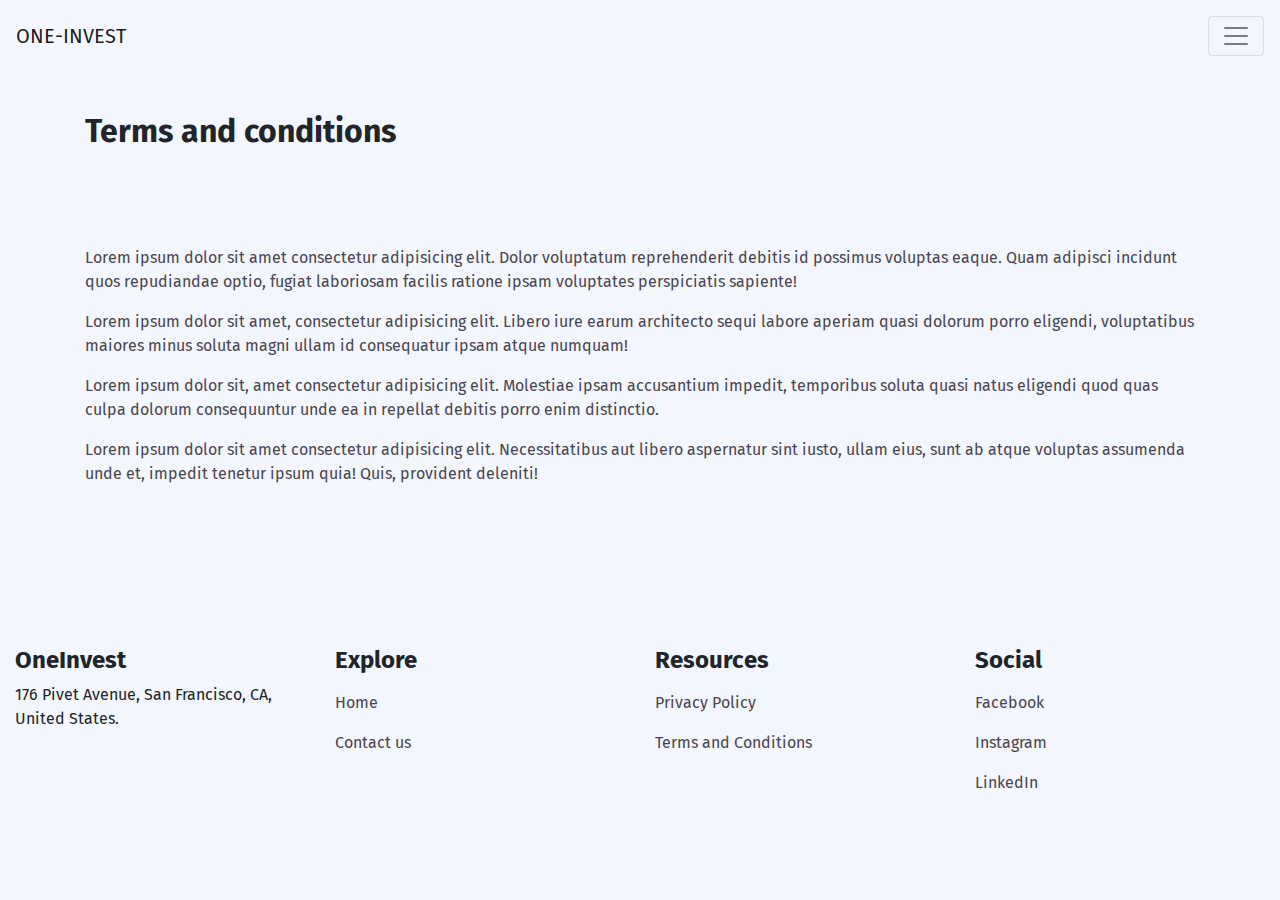
<file: terms-conditions.html>
<!DOCTYPE html>
<html lang="en">
  <head>
    <meta charset="UTF-8" />
    <meta name="viewport" content="width=device-width, initial-scale=1.0" />
    <link
      href="https://fonts.googleapis.com/css2?family=Fira+Sans&family=Poppins&display=swap"
      rel="stylesheet"
    />
    <link rel="stylesheet" href="assets/css/bootstrap.min.css" />
    <link
      rel="stylesheet"
      href="https://use.fontawesome.com/releases/v5.15.1/css/all.css"
      integrity="sha384-vp86vTRFVJgpjF9jiIGPEEqYqlDwgyBgEF109VFjmqGmIY/Y4HV4d3Gp2irVfcrp"
      crossorigin="anonymous"
    />
    <link href="https://unpkg.com/aos@2.3.1/dist/aos.css" rel="stylesheet" />
    <link
      rel="stylesheet"
      href="assets/css/owl.carousel.min.css"
      type="text/css"
      media="screen"
      title="no title"
      charset="utf-8"
    />
    <link
      rel="stylesheet"
      href="assets/css/owl.theme.default.css"
      type="text/css"
      media="screen"
      title="no title"
      charset="utf-8"
    />
    <link rel="stylesheet" href="assets/css/main.css" />
    <title>OneInvest - Terms and Conditions</title>
  </head>
  <body>
    <header>
      <nav class="navbar navbar-light mt-2 mb-4">
        <a class="navbar-brand" href="#">ONE-INVEST</a>
        <button
          class="navbar-toggler"
          type="button"
          data-toggle="collapse"
          data-target="#navbarSupportedContent"
          aria-controls="navbarSupportedContent"
          aria-expanded="false"
          aria-label="Toggle navigation"
        >
          <span class="navbar-toggler-icon"></span>
        </button>

        <div class="collapse navbar-collapse" id="navbarSupportedContent">
          <ul class="navbar-nav ml-auto">
            <li class="nav-item active mr-4">
              <a class="nav-link" href="#"
                >Home <span class="sr-only">(current)</span></a
              >
            </li>
            <li class="nav-item mr-4">
              <a class="nav-link" href="#">About us</a>
            </li>
            <li class="nav-item mr-4">
              <a class="nav-link" href="#">Contact us</a>
            </li>
            <li class="nav-item mr-4">
              <a class="nav-link" href="login.html">Log in</a>
            </li>
            <li class="nav-item">
              <a class="nav-link" href="#">Sign Up</a>
            </li>
          </ul>
        </div>
      </nav>
    </header>
    <main>
      <div class="container">
        <header class="mt-5">
          <h2>Terms and conditions</h2>
          <section class="mt-6">
            <article class="text-color">
              <p>
                Lorem ipsum dolor sit amet consectetur adipisicing elit. Dolor
                voluptatum reprehenderit debitis id possimus voluptas eaque.
                Quam adipisci incidunt quos repudiandae optio, fugiat laboriosam
                facilis ratione ipsam voluptates perspiciatis sapiente!
              </p>
              <p>
                Lorem ipsum dolor sit amet, consectetur adipisicing elit. Libero
                iure earum architecto sequi labore aperiam quasi dolorum porro
                eligendi, voluptatibus maiores minus soluta magni ullam id
                consequatur ipsam atque numquam!
              </p>
              <p>
                Lorem ipsum dolor sit, amet consectetur adipisicing elit.
                Molestiae ipsam accusantium impedit, temporibus soluta quasi
                natus eligendi quod quas culpa dolorum consequuntur unde ea in
                repellat debitis porro enim distinctio.
              </p>
              <p>
                Lorem ipsum dolor sit amet consectetur adipisicing elit.
                Necessitatibus aut libero aspernatur sint iusto, ullam eius,
                sunt ab atque voluptas assumenda unde et, impedit tenetur ipsum
                quia! Quis, provident deleniti!
              </p>
            </article>
          </section>
        </header>
      </div>
    </main>
    <footer class="mt-10">
      <div class="container-fluid">
        <div class="row justify-content-between">
          <div class="col-md-3 col-sm-5">
            <h4>OneInvest</h4>
            <p>
              176 Pivet Avenue, San Francisco, CA, United States.
            </p>
          </div>
          <div class="col-md-9 col-sm-7">
            <div class="row justify-content-between">
              <div class="col-6 col-md-4">
                <h4>Explore</h4>
                <ul class="list-unstyled">
                  <li class="nav-item">
                    <a href="index.html" class="nav-link">Home</a>
                  </li>
                  <li class="nav-item">
                    <a href="" class="nav-link">Contact us</a>
                  </li>
                </ul>
              </div>
              <div class="col-6 col-md-4">
                <h4>Resources</h4>
                <ul class="list-unstyled">
                  <li class="nav-item">
                    <a href="" class="nav-link">Privacy Policy</a>
                  </li>

                  <li class="nav-item">
                    <a href="" class="nav-link">Terms and Conditions</a>
                  </li>
                </ul>
              </div>
              <div class="col-6 col-md-4">
                <h4>Social</h4>
                <ul class="list-unstyled">
                  <li class="nav-item">
                    <a href="" class="nav-link">Facebook</a>
                  </li>

                  <li class="nav-item">
                    <a href="" class="nav-link">Instagram</a>
                  </li>
                  <li class="nav-item">
                    <a href="" class="nav-link">LinkedIn</a>
                  </li>
                </ul>
              </div>
            </div>
          </div>
        </div>
      </div>
    </footer>
    <script
      src="https://code.jquery.com/jquery-3.5.1.slim.min.js"
      integrity="sha384-DfXdz2htPH0lsSSs5nCTpuj/zy4C+OGpamoFVy38MVBnE+IbbVYUew+OrCXaRkfj"
      crossorigin="anonymous"
    ></script>
    <script src="assets/js/bootstrap.bundle.min.js"></script>
    <script src="https://unpkg.com/aos@2.3.1/dist/aos.js"></script>
    <script src="assets/js/owl.carousel.min.js"></script>
    <script src="assets/js/main.js"></script>
  </body>
</html>
</file>
<file: assets/css/main.css>
body {
  font-family: "Fira Sans", sans-serif;
  background-color: #f3f6fc;
}

h1,
h2,
h3,
h4,
h5,
h6 {
  font-weight: bold;
}

.mt-6 {
  margin-top: 6rem;
}

.mt-10 {
  margin-top: 10rem;
}

.text-color {
  color: #4a4550;
}

.text-accent-two {
  color: #e0ca3c;
}

.welcome-carousel {
  background: -webkit-gradient(linear, left top, left bottom, from(rgba(33, 35, 33, 0.85)), to(rgba(33, 35, 33, 0.85))), url("../images/men-1979261_1280.jpg");
  background: linear-gradient(180deg, rgba(33, 35, 33, 0.85) 0%, rgba(33, 35, 33, 0.85) 100%), url("../images/men-1979261_1280.jpg");
  background-repeat: no-repeat;
  background-size: cover;
  background-position: center center;
}

.benefit-carousel {
  background: -webkit-gradient(linear, left top, left bottom, from(rgba(33, 35, 33, 0.85)), to(rgba(33, 35, 33, 0.85))), url("../images/pexels-anna-shvets-3943949.jpg");
  background: linear-gradient(180deg, rgba(33, 35, 33, 0.85) 0%, rgba(33, 35, 33, 0.85) 100%), url("../images/pexels-anna-shvets-3943949.jpg");
  background-repeat: no-repeat;
  background-size: cover;
  background-position: center center;
}

.carousel-info {
  padding-top: 10rem;
  padding-bottom: 10rem;
}

@media screen and (min-width: 768px) {
  .carousel-info {
    padding-top: 13rem;
    padding-bottom: 14rem;
  }
}

.cta .cta__heading-text {
  font-size: 1.5rem;
}

@media screen and (min-width: 768px) {
  .cta .cta__heading-text {
    font-size: 3rem;
  }
}

.cta .cta__p-info {
  color: #fffdfd;
  font-size: 1rem;
  margin-top: 1rem;
}

@media screen and (min-width: 768px) {
  .cta .cta__p-info {
    font-size: 1.3rem;
  }
}

.cta .cta__btn {
  width: 12rem;
  background-color: #1e3888;
  color: #e1e3ea;
  border-radius: 17px;
}

.shortsteps li:before,
.our-features li:before {
  content: "\2713";
  display: inline-block;
  margin-right: 0.4rem;
  color: #1e3888;
  background-color: #ecf0fb;
  padding: 0.2rem 0.5rem;
  font-size: 1.2rem;
  border-radius: 50%;
}

.shortsteps li,
.our-features li {
  margin-bottom: 0.6rem;
}

.benefit-section {
  background-color: #eaeffa;
  padding: 6rem 0.5rem;
}

.benefit-section .card {
  border-radius: 0.5rem;
}

.plans-section {
  padding: 6rem 0rem;
}

.plans-section .plans-section__header {
  margin-bottom: 2rem;
}

.plans-section .plans .plan .plan__container {
  padding: 0.3rem;
}

.plans-section .plans .plan .plan__container.plan--purple {
  background-color: #1e3888;
}

.plans-section .plans .plan .plan__container.plan--pink {
  background-color: #d676b3;
}

.plans-section .plans .plan .plan__container.plan--blue {
  background-color: #3a5ebf;
}

.plans-section .plans .plan .plan__container .plan__card {
  background-color: #f3f6fc;
  position: relative;
  top: -1rem;
  left: -1rem;
}

.plans-section .plans .plan .plan__container .plan__header {
  color: #4a4550;
}

.plans-section .plans .plan .plan__container .plan__header .plan__price .price {
  font-size: 2rem;
  font-weight: bold;
}

.plans-section .plans .plan .plan__container .plan__header .plan__price .year {
  color: #6a6a6d;
  font-size: 0.9rem;
}

.plans-section .plans .plan .plan__container .plan__name .name {
  font-size: 1.5rem;
}

.plans-section .plans .plan .plan__container .plan__body li {
  margin-bottom: 0.4rem;
  color: #6a686d;
}

.second-cta-section .second-cta-content .secondary-cta {
  background-color: #1e3888;
  color: #dee6f7;
}

.second-cta-section .second-cta-image {
  background-image: url("../images/trade-forex.jpg");
  background-size: cover;
  background-repeat: no-repeat;
  height: 40rem;
  border-radius: 70px 0px 0px 0px;
  padding-left: 5rem;
  width: 100%;
}

footer a.nav-link {
  color: #4a4550;
  padding: 0.5rem 0rem;
}

main.auth-page {
  height: 100vh;
}

main.auth-page .auth-pattern-section {
  background-image: url("../images/trade-forex.jpg");
  background-size: contain;
  background-repeat: no-repeat;
  height: 100vh;
  width: 100%;
}

.auth-form {
  position: relative;
}

.auth-form .auth__header {
  color: #4a4550;
}

.auth-btn {
  background: linear-gradient(225deg, #ffefc9 0%, #ffcf5c 100%);
}

.password-formgroup {
  position: relative;
}

.password-formgroup .password-eye {
  position: absolute;
  top: 1.2rem;
}

.password-formgroup .password-eye {
  left: 23rem;
  cursor: pointer;
  color: #444147;
}
/*# sourceMappingURL=main.css.map */
</file>
